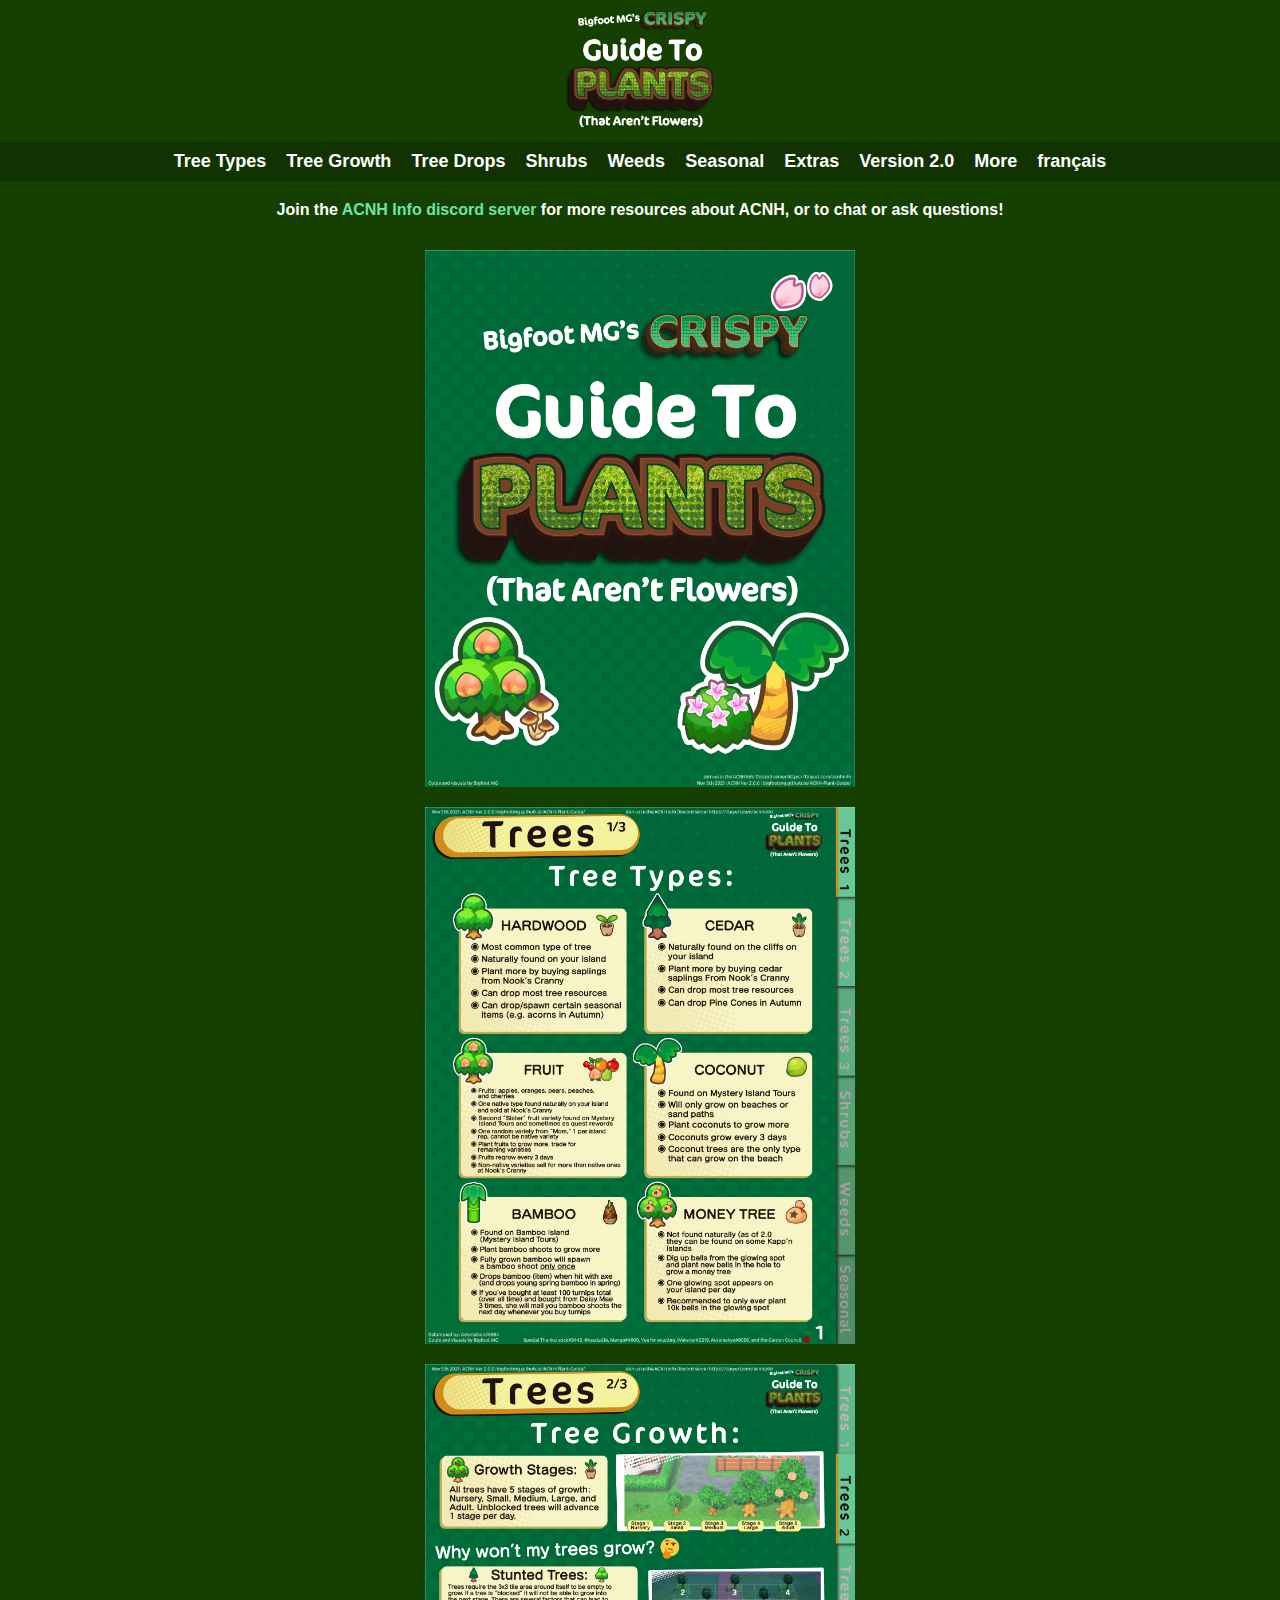
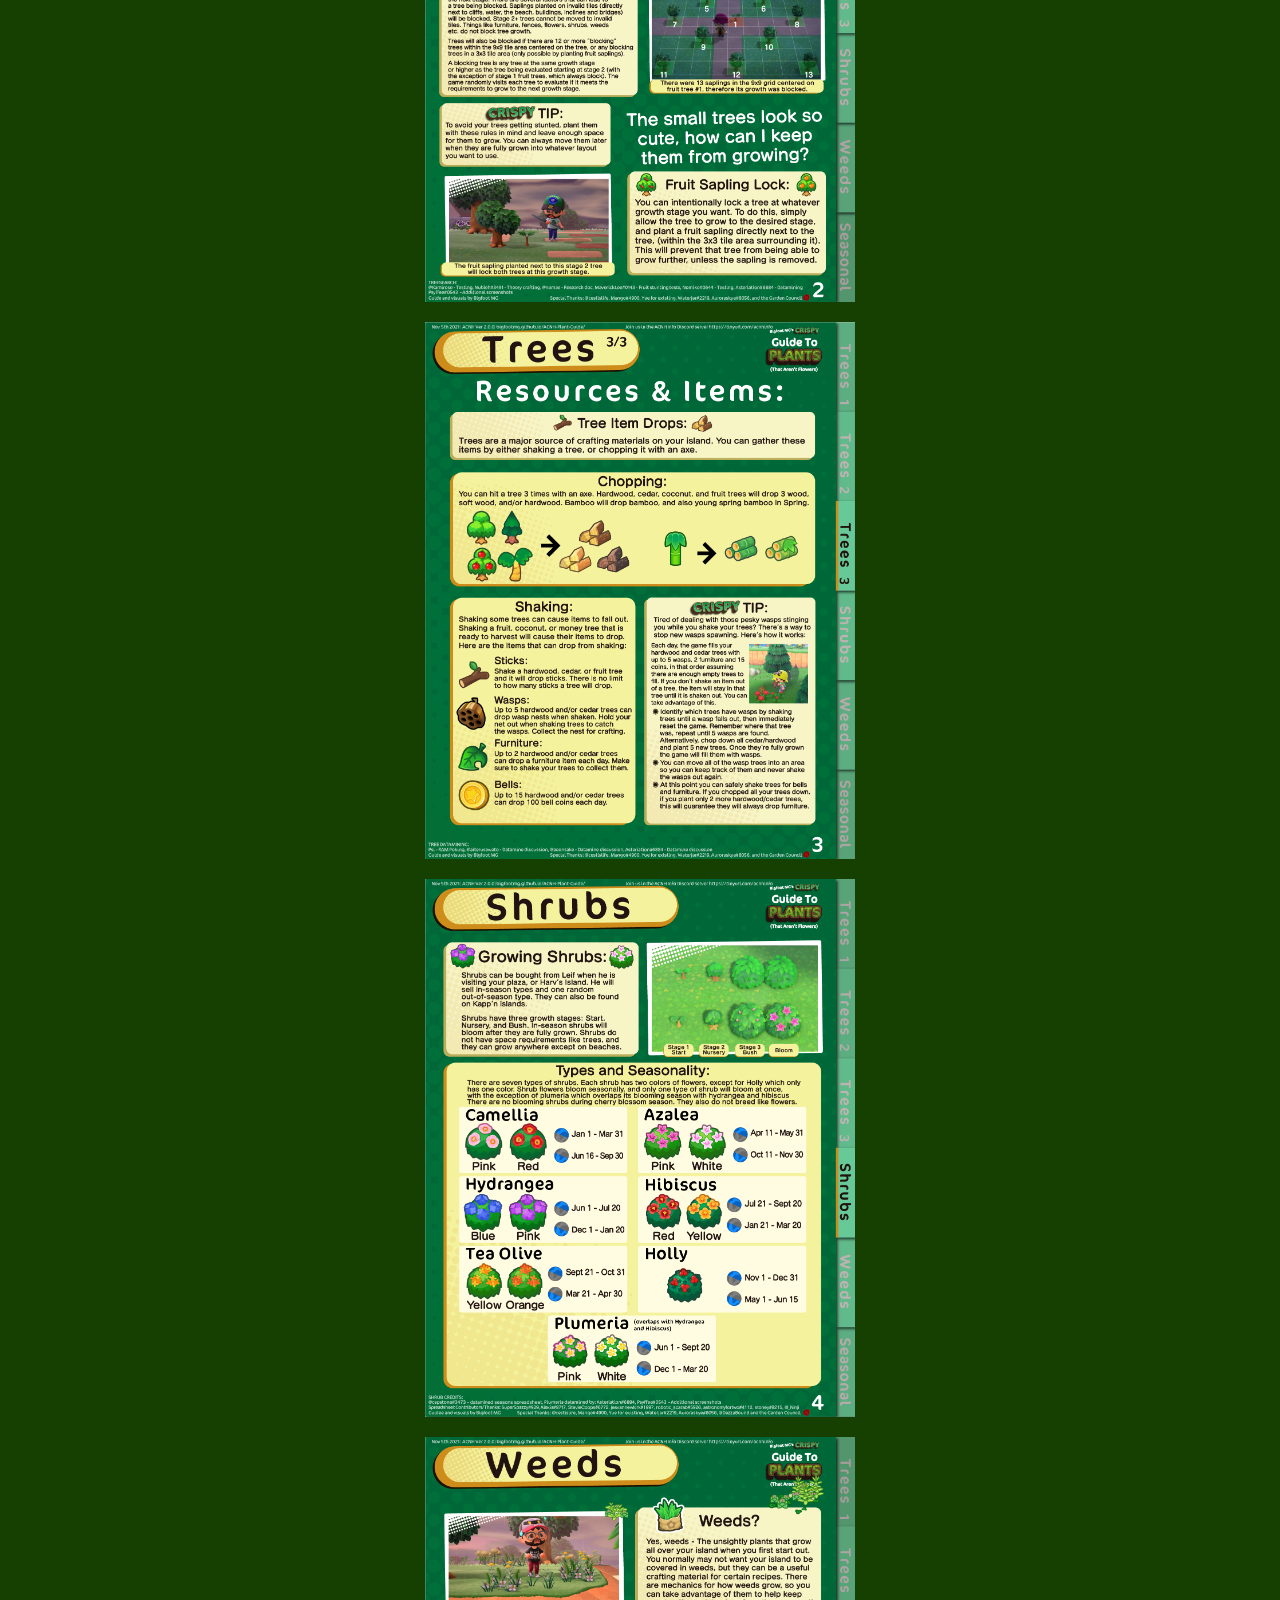
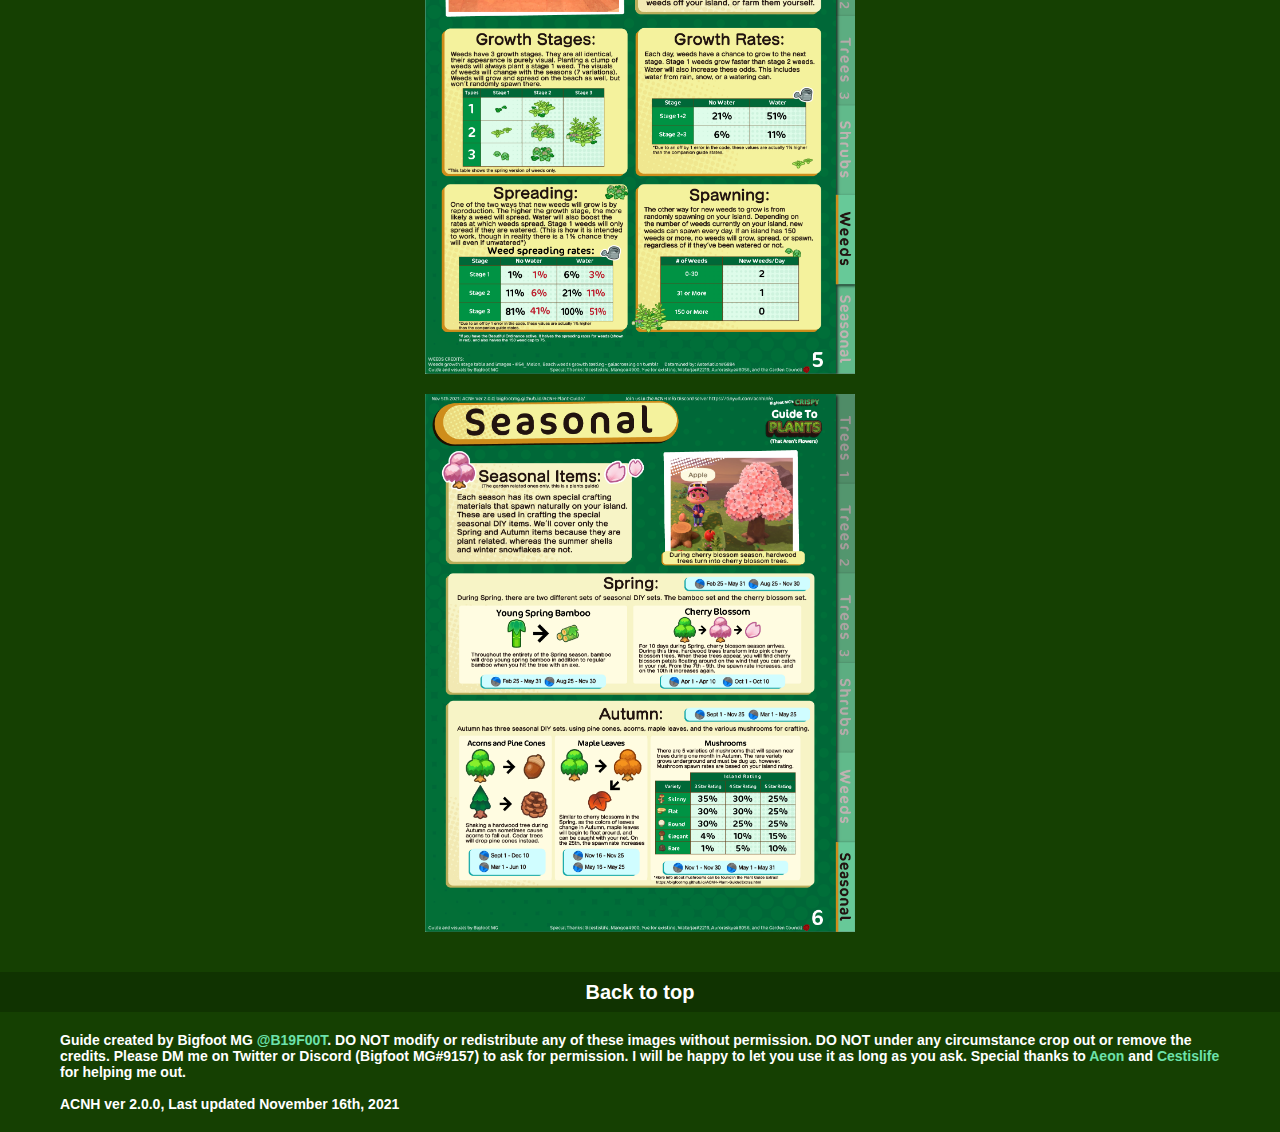
<file: index.html>
<!DOCTYPE html>
<html lang="en">
<head>
	<meta charset="utf-8"/>
    <!--[if IE]><meta http-equiv="X-UA-Compatible" content="IE=edge"/><![endif]-->
    <meta name="viewport" content="width=device-width, initial-scale=1"/>

    <title>ACNH Plant Guide</title>

    <meta name="description" content="A guide to every plant (and mushroom) in the game"/>
    <meta name="keywords" content="Animal Crossing, New Horizons, Plants, Guide"/>
  
    <link rel="apple-touch-icon" sizes="180x180" href="PltPeach.png"/>
    <link rel="icon" type="image/png" sizes="192x192" href="PltPeach.png"/>
    <link rel="shortcut icon" href="favicon.ico"/>
    <meta name="theme-color" content="#154002"/>

    <meta property="og:type" content="website"/>
    <meta property="og:site_name" content="ACNH Plant Guide"/>
    <meta property="og:url" content="https://bigfootmg.github.io/ACNH-Plant-Guide"/>
    <meta property="og:title" content="ACNH Plant Guide"/>
    <meta property="og:description" content="A guide to every plant (and mushroom) in the game"/>
    <meta property="og:image" content="https://bigfootmg.github.io/ACNH-Plant-Guide/logo.png"/>
    <meta name="twitter:card" content="summary"/>
    <meta name="twitter:site" content="@B19F00T"/>

    <link rel="stylesheet" type="text/css" href="css/style.css"/>
</head>

<body>
	<header id="top">
		<a class="logo" href=""><img src="logo.png" alt="LOGO"/></a>
		<div class="menu">
            <button class="toggle"></button>
			<a href="#tree-types">Tree Types</a>
			<a href="#tree-growth">Tree Growth</a>
			<a href="#tree-drops">Tree Drops</a>
			<a href="#shrubs">Shrubs</a>
			<a href="#weeds">Weeds</a>
			<div class="dropdown">
				<span class="label">Seasonal</span>
				<div class="dropdown-content">
					<a href="#seasonal">Seasonal</a>
					<a href="https://bigfootmg.github.io/ACNH-Plant-Guide/Extras.html#seasonal-ex">Seasonal EX</a>
					<a href="https://bigfootmg.github.io/ACNH-Plant-Guide/Extras.html#ornaments">Ornaments</a>
					<a href="https://bigfootmg.github.io/ACNH-Guides/#snowboys#snowboys">Snowboys</a>
				</div>
			</div>
			<div class="dropdown">
				<span class="label">Extras</span>
				<div class="dropdown-content">
					<a href="https://bigfootmg.github.io/ACNH-Plant-Guide/Extras.html">Extras</a>
					<a href="https://bigfootmg.github.io/ACNH-Plant-Guide/Extras.html#money-trees">Money Trees</a>
					<a href="https://bigfootmg.github.io/ACNH-Plant-Guide/Extras.html#seasonal-ex">Seasonal EX</a>
					<a href="https://bigfootmg.github.io/ACNH-Plant-Guide/Extras.html#all-plants">All Plants</a>
					<a href="https://bigfootmg.github.io/ACNH-Plant-Guide/Extras.html#ponkimps">Pumpkins</a>
					<a href="https://bigfootmg.github.io/ACNH-Plant-Guide/Extras.html#mushies">Mushrooms</a>
					<a href="https://bigfootmg.github.io/ACNH-Plant-Guide/Extras.html#ornaments">Ornaments</a>
					<a href="https://bigfootmg.github.io/ACNH-Plant-Guide/Extras.html#crops">Crops</a>
					<a href="https://bigfootmg.github.io/ACNH-Plant-Guide/Extras.html#moss">Moss & Vines</a>
				</div>
			</div>
			<div class="dropdown">
				<span class="label">Version 2.0</span>
				<div class="dropdown-content">
					<a href="https://bigfootmg.github.io/ACNH-Plant-Guide/Extras.html#crops">Crops</a>
					<a href="https://bigfootmg.github.io/ACNH-Plant-Guide/Extras.html#moss">Moss & Vines</a>
				</div>
			</div>
			<div class="dropdown">
				<span class="label">More</span>	
				<div class="dropdown-content">
					<a href="https://bigfootmg.github.io/ACNH-Guides/">Gyroids</a>
					<a href="https://bigfootmg.github.io/ACNH-Guides/#snowboys">Snowboys</a>
					<a href="https://cestislife.github.io/">Cestislife's Guides</a>
					<a href="https://yuexr.github.io/acnh/">Yue's Guides</a>
					<a href="https://chibisnorlax.github.io/acnhfaq/">ACNH FAQ</a>
					<a href="https://catalogue.ac/">Catalogue</a>
					<a href="https://gardenscience.ac/">Flower Sim</a>
					<a href="https://acnh.isomorphicbox.com/">Aster's Resources</a>
					<a href="https://discord.gg/sPpm7uaSaB">ACNH Info Discord</a>
				</div>
			</div>
			<a href="fr/">français</a>
		</div>
	</header>

	<main>
		<div class="info">
			Join the <a href="https://discord.gg/sPpm7uaSaB">ACNH Info discord server</a> for more resources about ACNH, or to chat or ask questions!
		</div>

		<div class="guides">
			<a id="intro" href="01.png"><img src="01.png"></a>
			<a id="tree-types" href="02.png"><img src="02.png"></a>
			<a id="tree-growth" href="03.png"><img src="03.png"></a>
			<a id="tree-drops" href="04.png"><img src="04.png"></a>
			<a id="shrubs" href="05.png"><img src="05.png"></a>
			<a id="weeds" href="06.png"><img src="06.png"></a>
			<a id="seasonal" href="07.png"><img src="07.png"></a>
		</div>

		<a class="to-top" href="#top">Back to top</a>
	</main>

	<footer>
		Guide created by Bigfoot MG <a href="https://twitter.com/B19F00T">@B19F00T</a>. DO NOT modify or redistribute any of these images without permission. DO NOT under any circumstance crop out or remove the credits. Please DM me on Twitter or Discord (Bigfoot MG#9157) to ask for permission. I will be happy to let you use it as long as you ask. Special thanks to <a href="https://twitter.com/AeonSake">Aeon</a> and <a href="https://twitter.com/cestislife">Cestislife</a> for helping me out.<br><br>
		ACNH ver 2.0.0, Last updated November 16th, 2021
	</footer>

    <script defer type="text/javascript" src="js/main.js"></script>
	<script defer async src="https://www.googletagmanager.com/gtag/js?id=UA-169642327-2"></script>
    <script defer>
        window.dataLayer = window.dataLayer || [];
        function gtag() {dataLayer.push(arguments);}
        gtag('js', new Date());
        gtag('config', 'UA-169642327-2');
    </script>
</body>
</html>
</file>
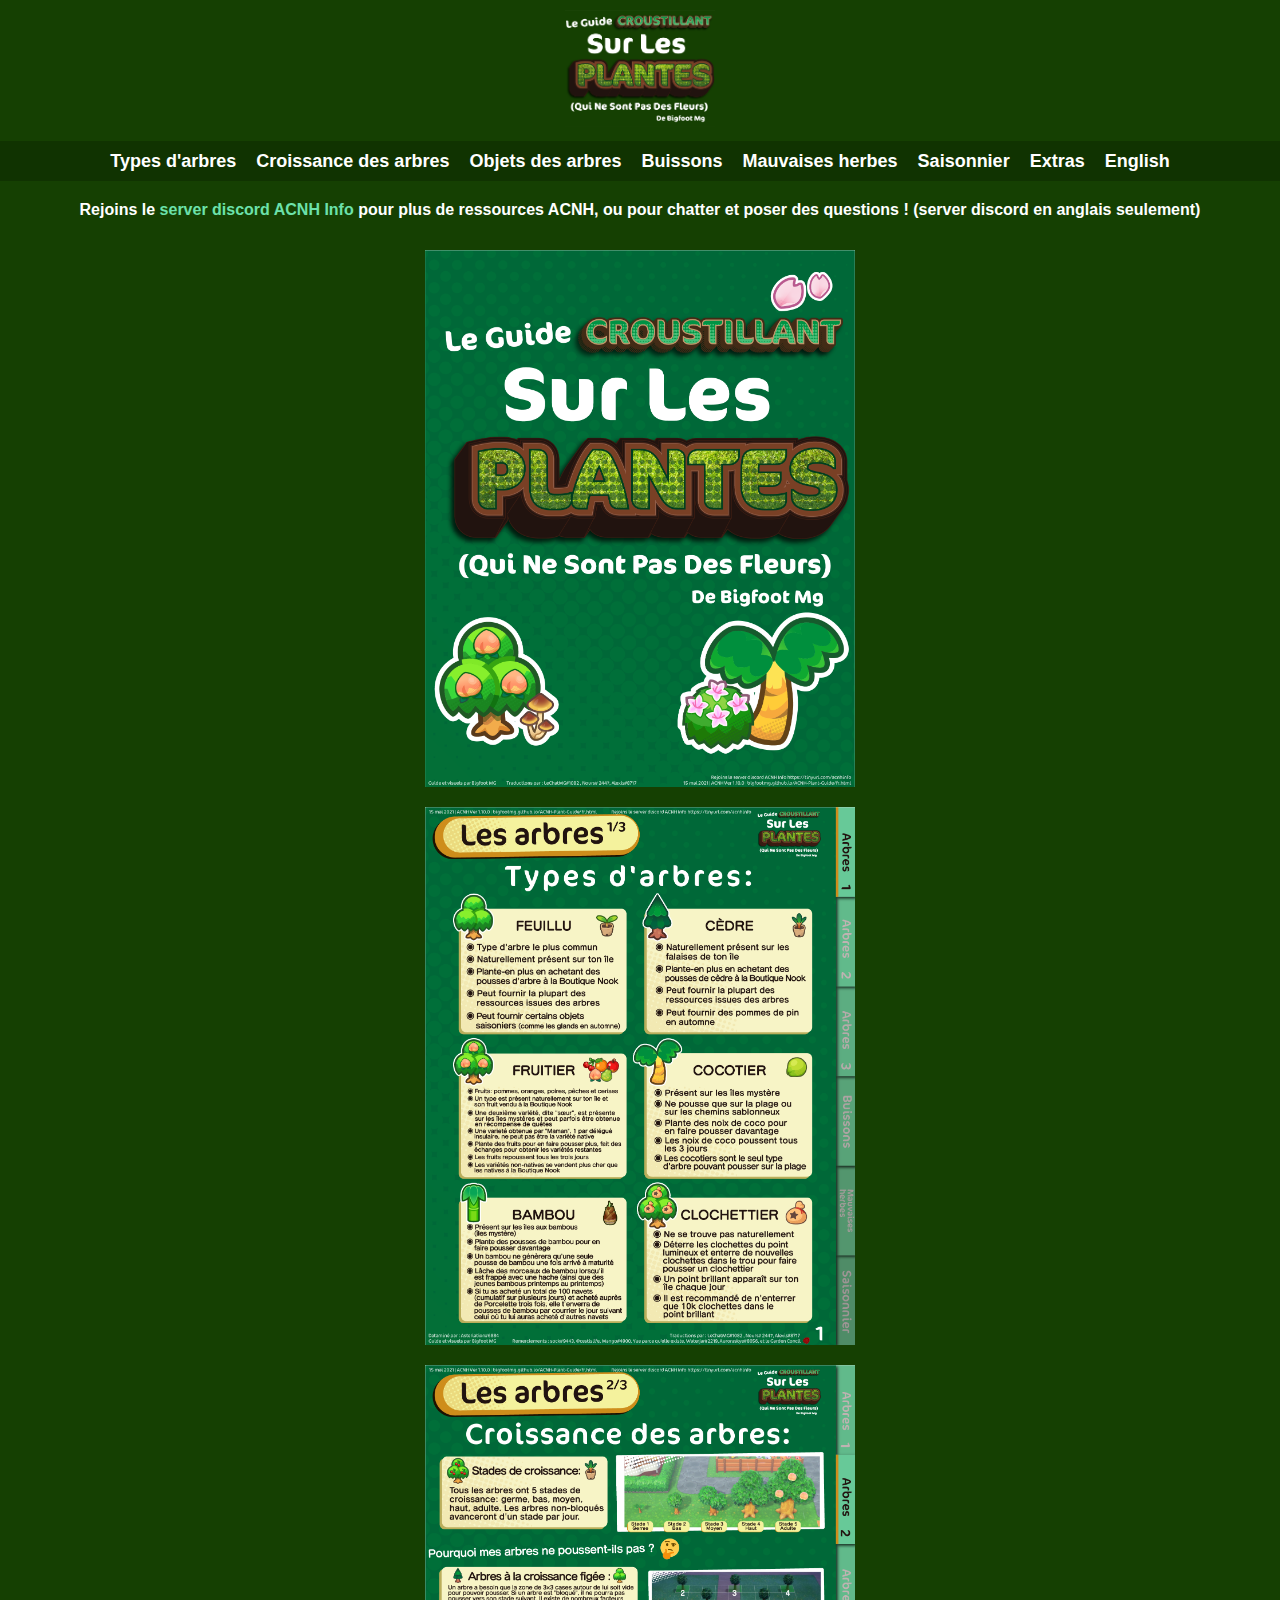
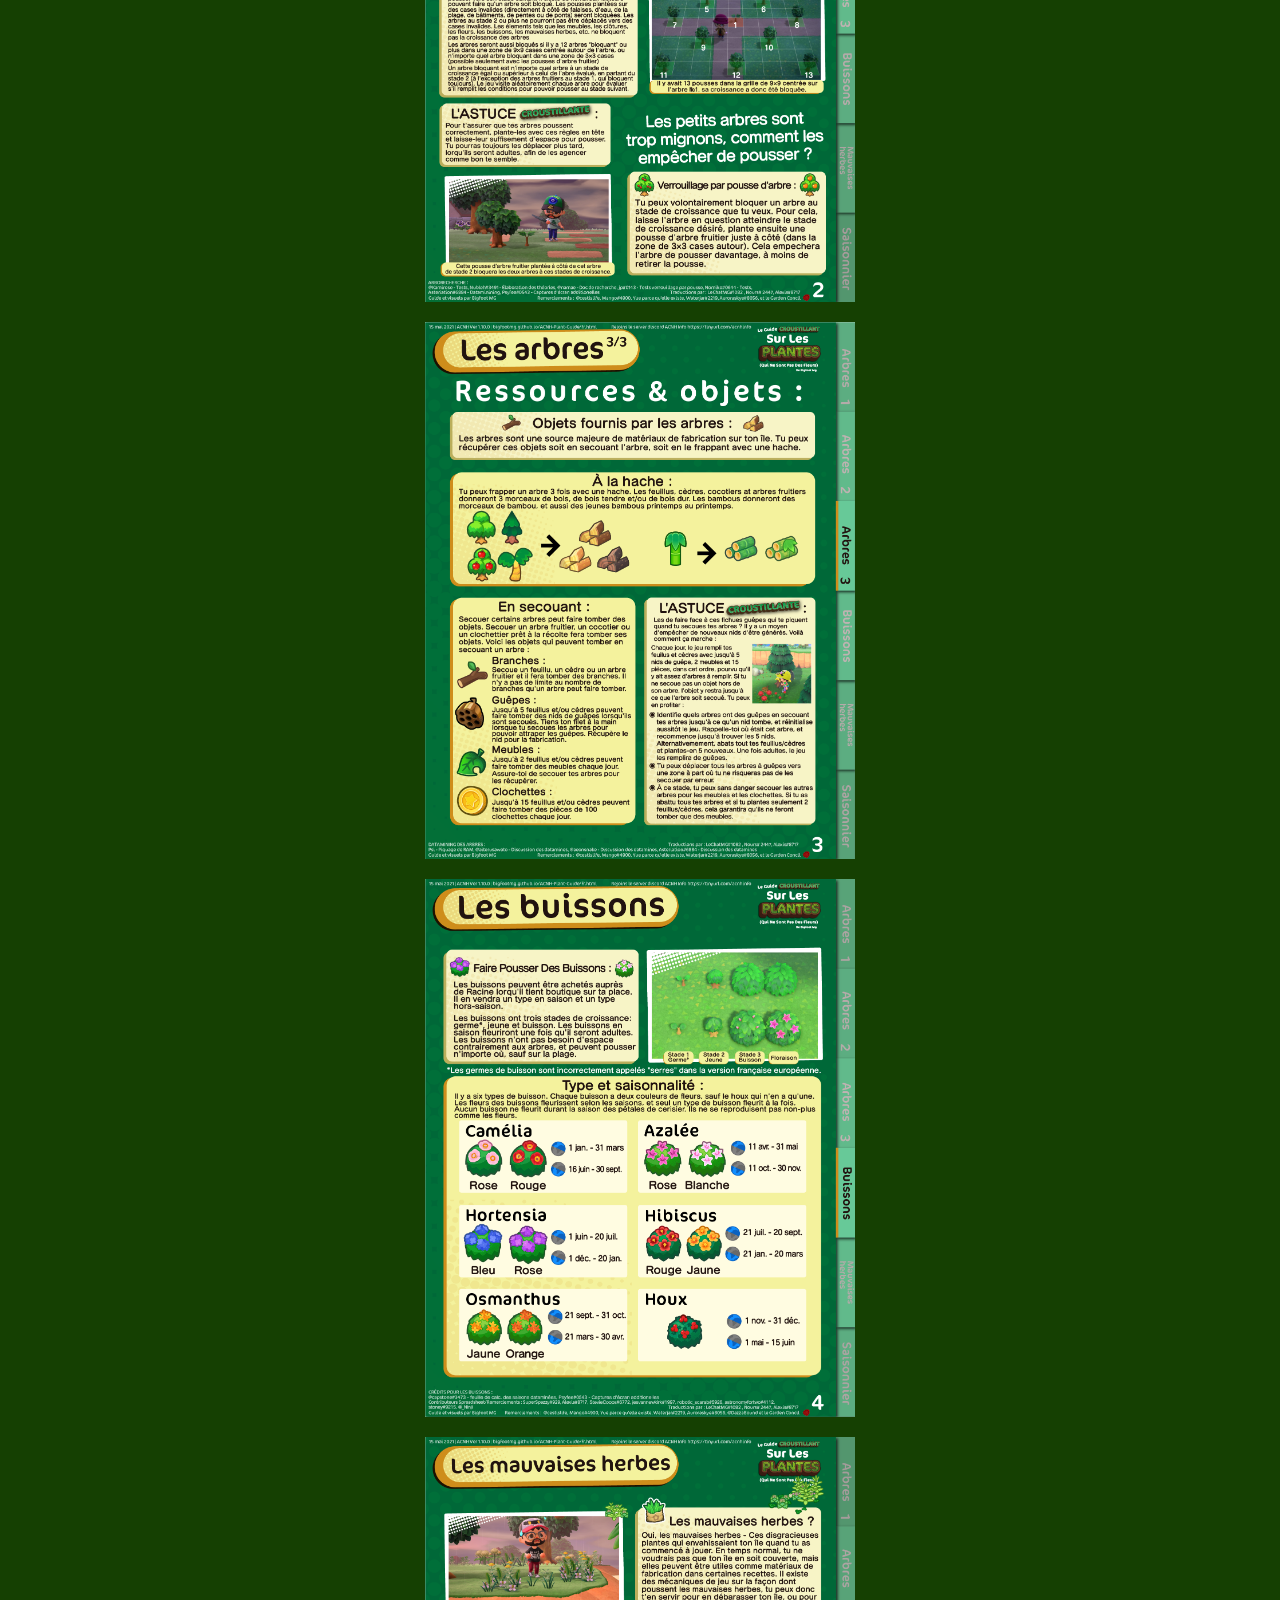
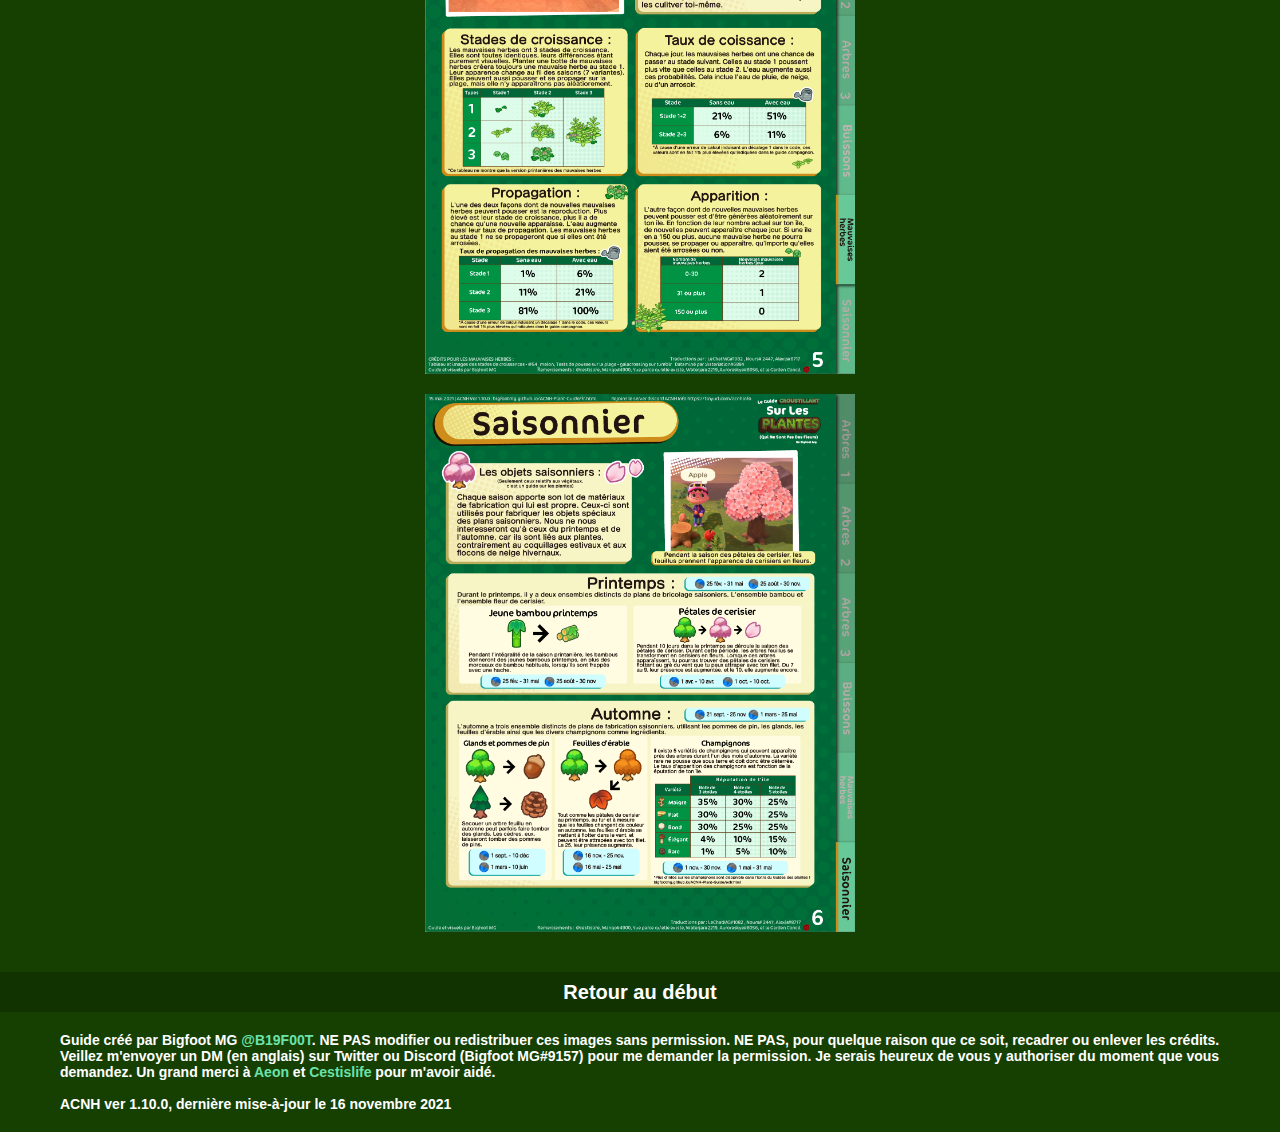
<file: fr/index.html>
<!DOCTYPE html>
<html lang="fr">
<head>
	<meta charset="utf-8"/>
    <!--[if IE]><meta http-equiv="X-UA-Compatible" content="IE=edge"/><![endif]-->
    <meta name="viewport" content="width=device-width, initial-scale=1"/>

    <title>Guide des plantes ACNH</title>

    <meta name="description" content="Un guide de chaque plante (et champignon) du jeu"/>
    <meta name="keywords" content="Animal Crossing, New Horizons, Plants, Guide"/>
  
    <link rel="apple-touch-icon" sizes="180x180" href="../PltPeach.png"/>
    <link rel="icon" type="image/png" sizes="192x192" href="../PltPeach.png"/>
    <link rel="shortcut icon" href="favicon.ico"/>
    <meta name="theme-color" content="#154002"/>

    <meta property="og:type" content="website"/>
    <meta property="og:site_name" content="Guide des plantes ACNH"/>
    <meta property="og:url" content="https://bigfootmg.github.io/ACNH-Plant-Guide/fr"/>
    <meta property="og:title" content="Guide des plantes ACNH"/>
    <meta property="og:description" content="Un guide de chaque plante (et champignon) du jeu"/>
    <meta property="og:image" content="https://bigfootmg.github.io/ACNH-Plant-Guide/fr/logo.png"/>
    <meta name="twitter:card" content="summary"/>
    <meta name="twitter:site" content="@B19F00T"/>

    <link rel="stylesheet" type="text/css" href="../css/style.css"/>
</head>

<body>
	<header id="top">
		<a class="logo" href=""><img src="logo.png" alt="LOGO"/></a>
		<div class="menu">
            <button class="toggle"></button>
			<a href="#tree-types">Types d'arbres</a>
			<a href="#tree-growth">Croissance des arbres</a>
			<a href="#tree-drops">Objets des arbres</a>
			<a href="#shrubs">Buissons</a>
			<a href="#weeds">Mauvaises herbes</a>
			<div class="dropdown">
				<span class="label">Saisonnier</span>
				<div class="dropdown-content">
					<a href="extras#seasonal-ex">Saisonnier EX</a>
					<a href="extras#ornaments">Boules de sapin</a>
					<a href="#snowboys">Bientôt disponible</a>
				</div>
			</div>
			<div class="dropdown">
				<span class="label">Extras</span>
				<div class="dropdown-content">
					<a href="extras#money-trees">Clochettiers</a>
					<a href="extras#seasonal-ex">Saisonnier EX</a>
					<a href="extras#all-plants">Toutes les plantes</a>
					<a href="extras#ponkimps">Citrouilles</a>
					<a href="extras#mushies">Champignons</a>
					<a href="extras#ornaments">Boules de sapin</a>
					<a href="extras#moss">Bientôt disponible</a>
				</div>
			</div>
			<a href="..">English</a>
		</div>
	</header>

	<main>
		<div class="info">
			Rejoins le <a href="https://discord.gg/sPpm7uaSaB">server discord ACNH Info</a> pour plus de ressources ACNH, ou pour chatter et poser des questions ! (server discord en anglais seulement)
		</div>

		<div class="guides">
			<a id="intro" href="01.png"><img src="01.png"></a>
			<a id="tree-types" href="02.png"><img src="02.png"></a>
			<a id="tree-growth" href="03.png"><img src="03.png"></a>
			<a id="tree-drops" href="04.png"><img src="04.png"></a>
			<a id="shrubs" href="05.png"><img src="05.png"></a>
			<a id="weeds" href="06.png"><img src="06.png"></a>
			<a id="seasonal" href="07.png"><img src="07.png"></a>
		</div>

		<a class="to-top" href="#top">Retour au début</a>
	</main>

	<footer>
		Guide créé par Bigfoot MG <a href="https://twitter.com/B19F00T">@B19F00T</a>. NE PAS modifier ou redistribuer ces images sans permission. NE PAS, pour quelque raison que ce soit, recadrer ou enlever les crédits. Veillez m'envoyer un DM (en anglais) sur Twitter ou Discord (Bigfoot MG#9157) pour me demander la permission. Je serais heureux de vous y authoriser du moment que vous demandez. Un grand merci à <a href="https://twitter.com/AeonSake">Aeon</a> et <a href="https://twitter.com/cestislife">Cestislife</a> pour m'avoir aidé.<br><br>
		ACNH ver 1.10.0, dernière mise-à-jour le 16 novembre 2021
	</footer>

    <script defer type="text/javascript" src="../js/main.js"></script>
	<script defer async src="https://www.googletagmanager.com/gtag/js?id=UA-169642327-2"></script>
    <script defer>
        window.dataLayer = window.dataLayer || [];
        function gtag() {dataLayer.push(arguments);}
        gtag('js', new Date());
        gtag('config', 'UA-169642327-2');
    </script>
</body>
</html>
</file>
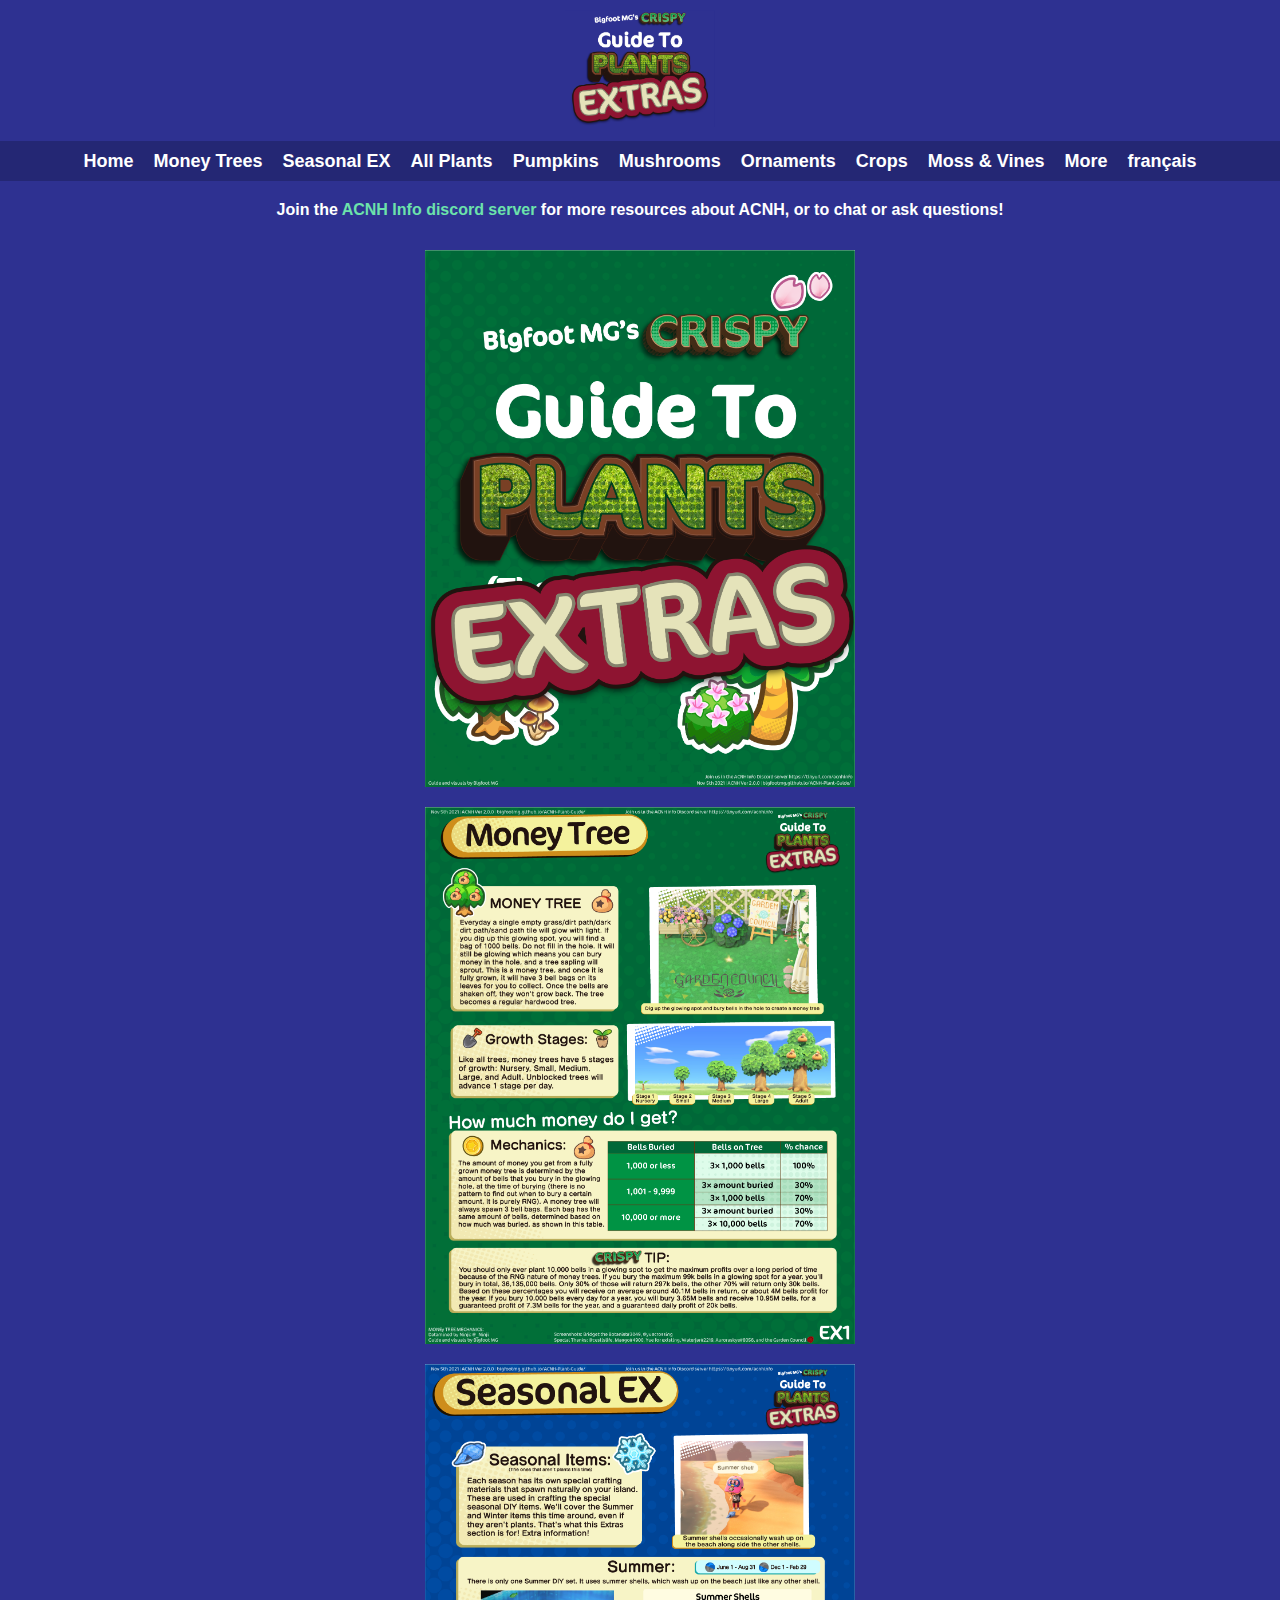
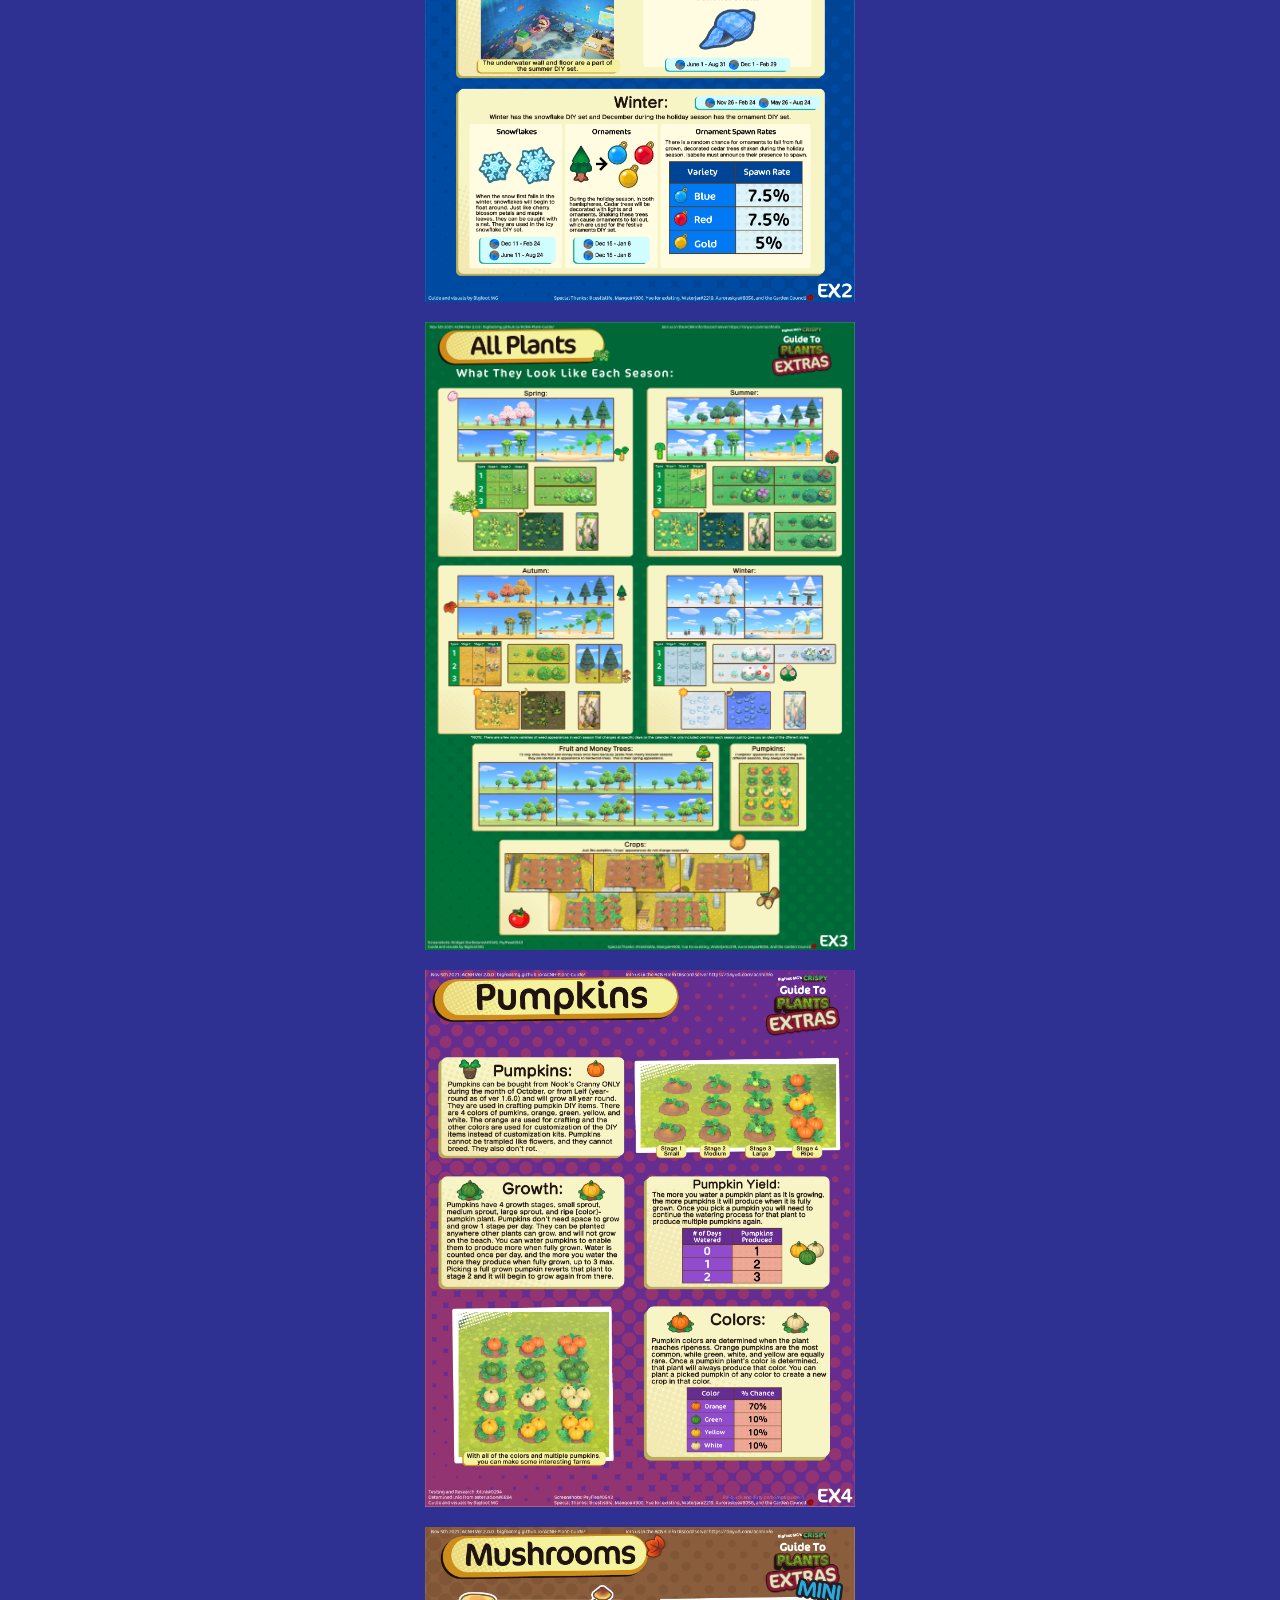
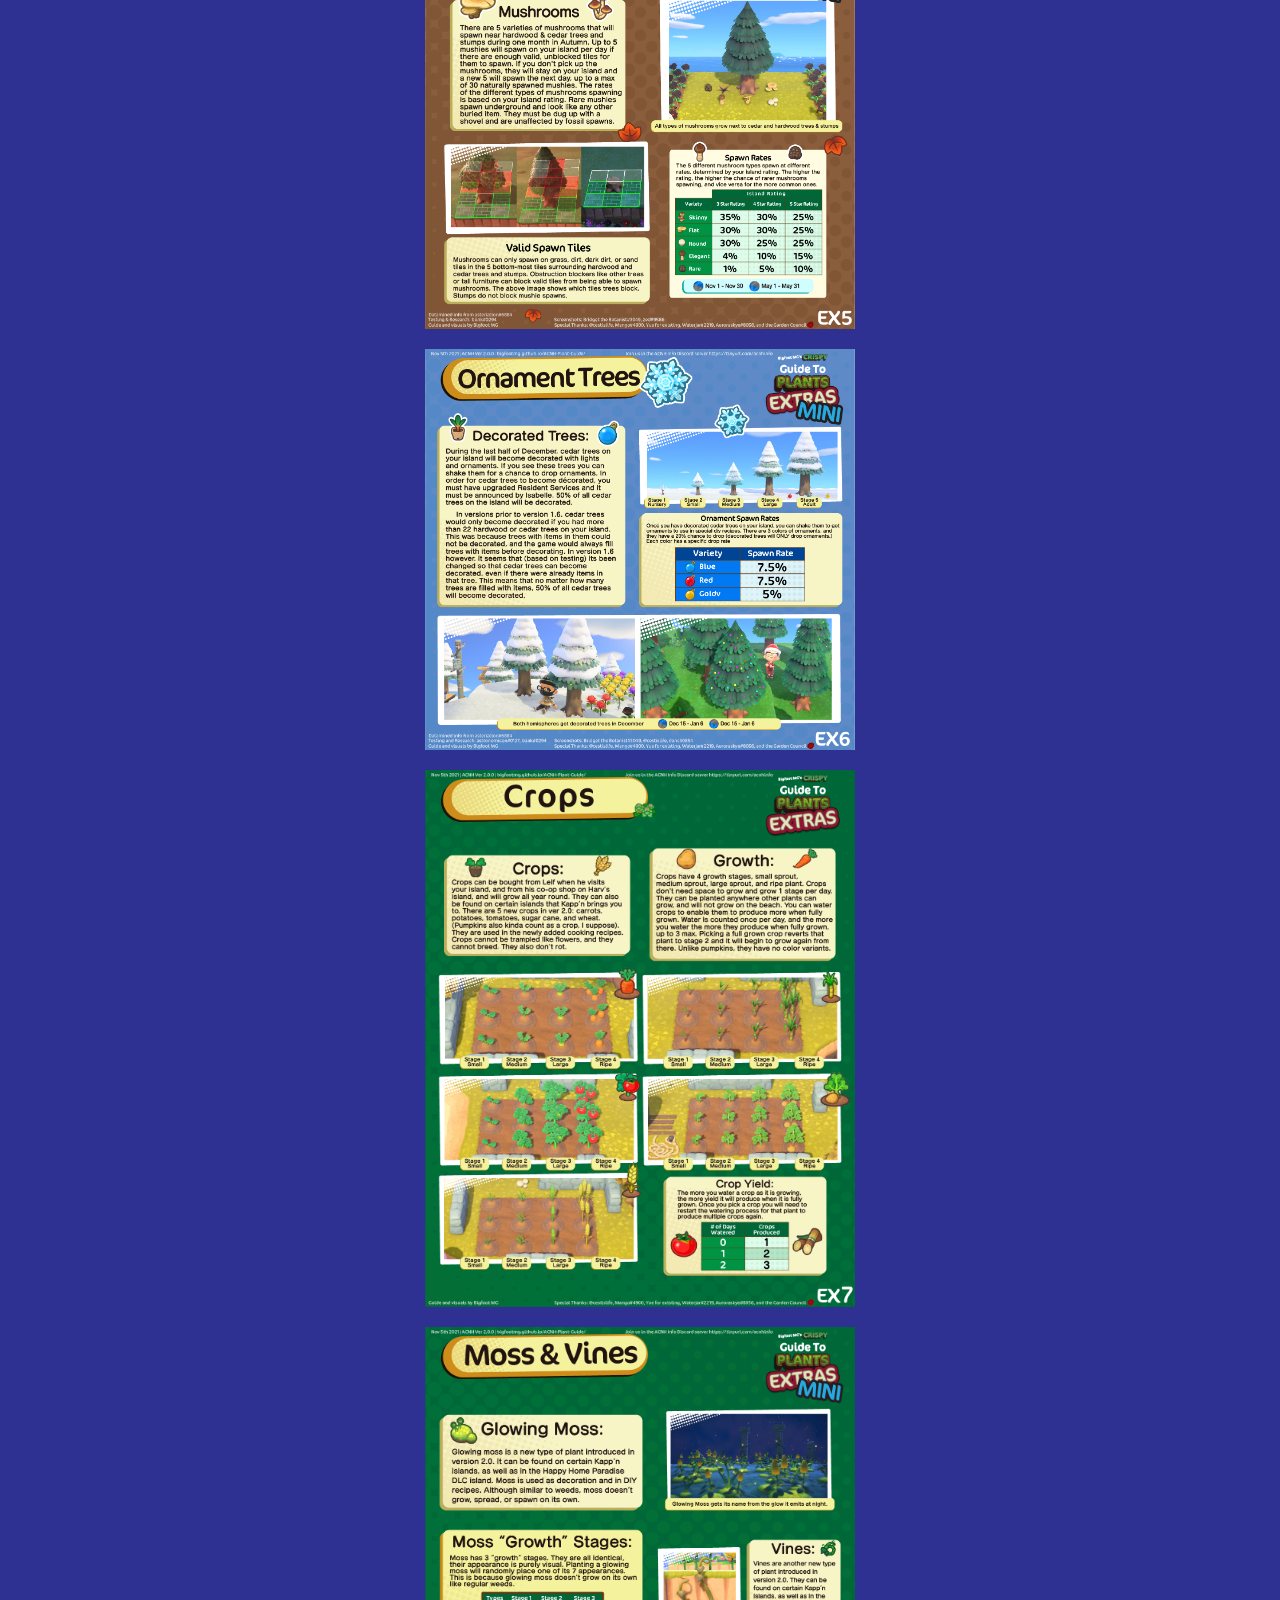
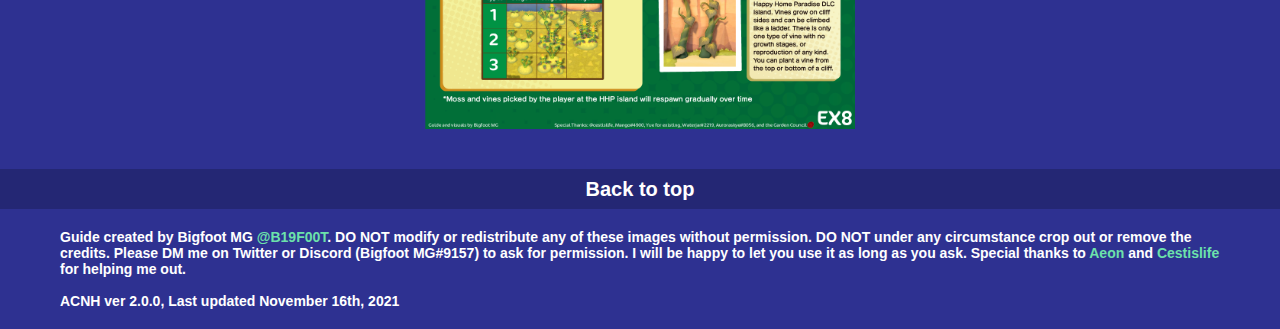
<file: Extras.html>
<!DOCTYPE html>
<html lang="en">
<head>
	<meta charset="utf-8"/>
    <!--[if IE]><meta http-equiv="X-UA-Compatible" content="IE=edge"/><![endif]-->
    <meta name="viewport" content="width=device-width, initial-scale=1"/>

    <title>ACNH Plant Guide | Extras</title>

    <meta name="description" content="A guide to every plant (and mushroom) in the game"/>
    <meta name="keywords" content="Animal Crossing, New Horizons, Plants, Guide"/>
  
    <link rel="apple-touch-icon" sizes="180x180" href="PltPeach.png"/>
    <link rel="icon" type="image/png" sizes="192x192" href="PltPeach.png"/>
    <link rel="shortcut icon" href="favicon.ico"/>
    <meta name="theme-color" content="#154002"/>

    <meta property="og:type" content="website"/>
    <meta property="og:site_name" content="ACNH Plant Guide | Extras"/>
    <meta property="og:url" content="https://bigfootmg.github.io/ACNH-Plant-Guide/extras"/>
    <meta property="og:title" content="ACNH Plant Guide | Extras"/>
    <meta property="og:description" content="A guide to every plant (and mushroom) in the game"/>
    <meta property="og:image" content="https://bigfootmg.github.io/ACNH-Plant-Guide/exlogo.png"/>
    <meta name="twitter:card" content="summary"/>
    <meta name="twitter:site" content="@B19F00T"/>

    <link rel="stylesheet" type="text/css" href="css/style.css"/>
    <style>body, header .dropdown-content {background-color: #2e3191}</style>
</head>

<body>
	<header id="top">
		<a class="logo" href=""><img src="exlogo.png" alt="LOGO"/></a>
		<div class="menu">
            <button class="toggle"></button>
			<a href=".">Home</a>
            <a href="#money-trees">Money Trees</a>
            <a href="#seasonal-ex">Seasonal EX</a>
            <a href="#all-plants">All Plants</a>
            <a href="#ponkimps">Pumpkins</a>
            <a href="#mushies">Mushrooms</a>
            <a href="#ornaments">Ornaments</a>
            <a href="#crops">Crops</a>
            <a href="#moss">Moss & Vines</a>
			<div class="dropdown">
				<span class="label">More</span>	
				<div class="dropdown-content">
					<a href="https://bigfootmg.github.io/ACNH-Guides/">Gyroids</a>
					<a href="https://bigfootmg.github.io/ACNH-Guides/#snowboys">Snowboys</a>
					<a href="https://cestislife.github.io/">Cestislife's Guides</a>
					<a href="https://yuexr.github.io/acnh/">Yue's Guides</a>
					<a href="https://chibisnorlax.github.io/acnhfaq/">ACNH FAQ</a>
					<a href="https://catalogue.ac/">Catalogue</a>
					<a href="https://gardenscience.ac/">Flower Sim</a>
					<a href="https://acnh.isomorphicbox.com/">Aster's Resources</a>
					<a href="https://discord.gg/sPpm7uaSaB">ACNH Info Discord</a>
				</div>
			</div>
			<a href="fr/extras">français</a>
		</div>
	</header>

	<main>
		<div class="info">
			Join the <a href="https://discord.gg/sPpm7uaSaB">ACNH Info discord server</a> for more resources about ACNH, or to chat or ask questions!
		</div>

		<div class="guides">
			<a id="intro" href="ex1.png"><img src="ex1.png"></a>
			<a id="money-trees" href="ex2.png"><img src="ex2.png"></a>
			<a id="seasonal-ex" href="ex3.png"><img src="ex3.png"></a>
			<a id="all-plants" href="ex4.png"><img src="ex4.png"></a>
			<a id="ponkimps" href="ex5.png"><img src="ex5.png"></a>
			<a id="mushies" href="ex6.png"><img src="ex6.png"></a>
			<a id="ornaments" href="ex7.png"><img src="ex7.png"></a>
			<a id="crops" href="ex8.png"><img src="ex8.png"></a>
			<a id="moss" href="ex9.png"><img src="ex9.png"></a>
		</div>

		<a class="to-top" href="#top">Back to top</a>
	</main>

	<footer>
		Guide created by Bigfoot MG <a href="https://twitter.com/B19F00T">@B19F00T</a>. DO NOT modify or redistribute any of these images without permission. DO NOT under any circumstance crop out or remove the credits. Please DM me on Twitter or Discord (Bigfoot MG#9157) to ask for permission. I will be happy to let you use it as long as you ask. Special thanks to <a href="https://twitter.com/AeonSake">Aeon</a> and <a href="https://twitter.com/cestislife">Cestislife</a> for helping me out.<br><br>
		ACNH ver 2.0.0, Last updated November 16th, 2021
	</footer>

    <script defer type="text/javascript" src="js/main.js"></script>
	<script defer async src="https://www.googletagmanager.com/gtag/js?id=UA-169642327-2"></script>
    <script defer>
        window.dataLayer = window.dataLayer || [];
        function gtag() {dataLayer.push(arguments);}
        gtag('js', new Date());
        gtag('config', 'UA-169642327-2');
    </script>
</body>
</html>
</file>
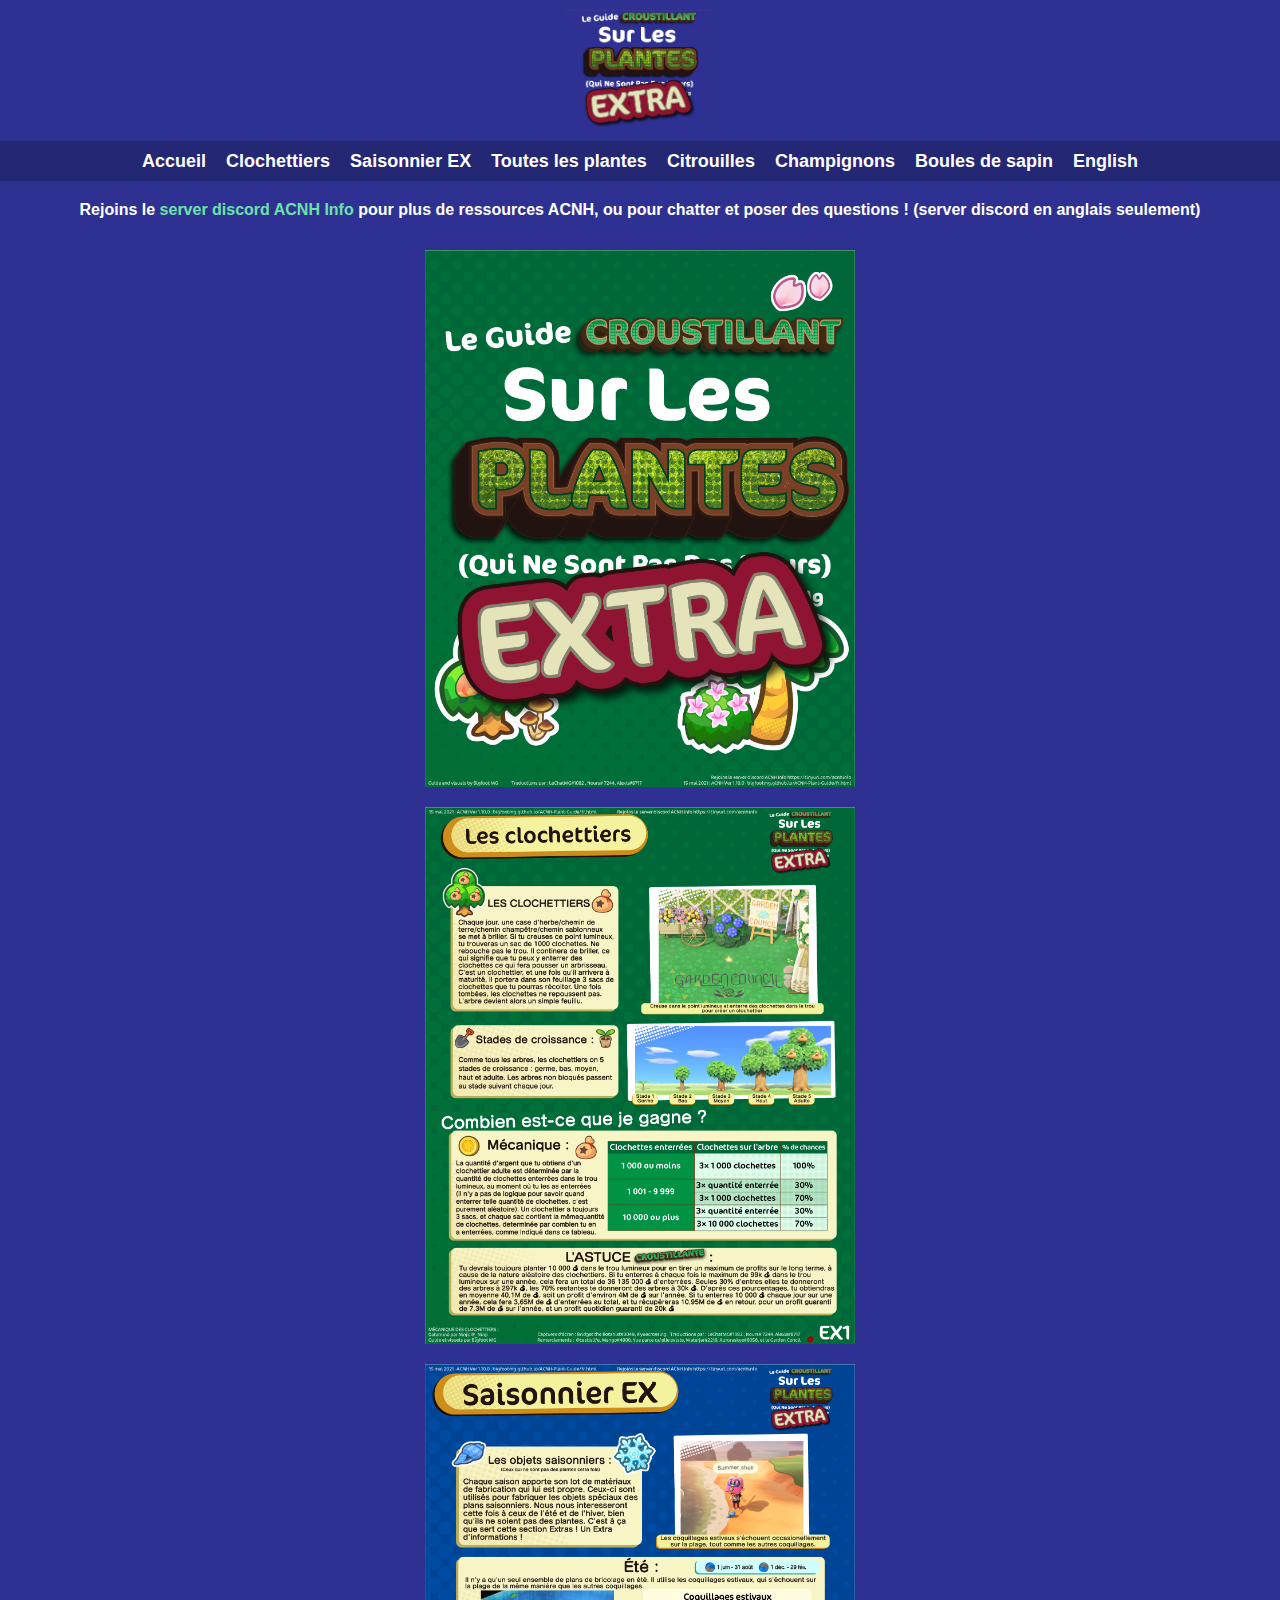
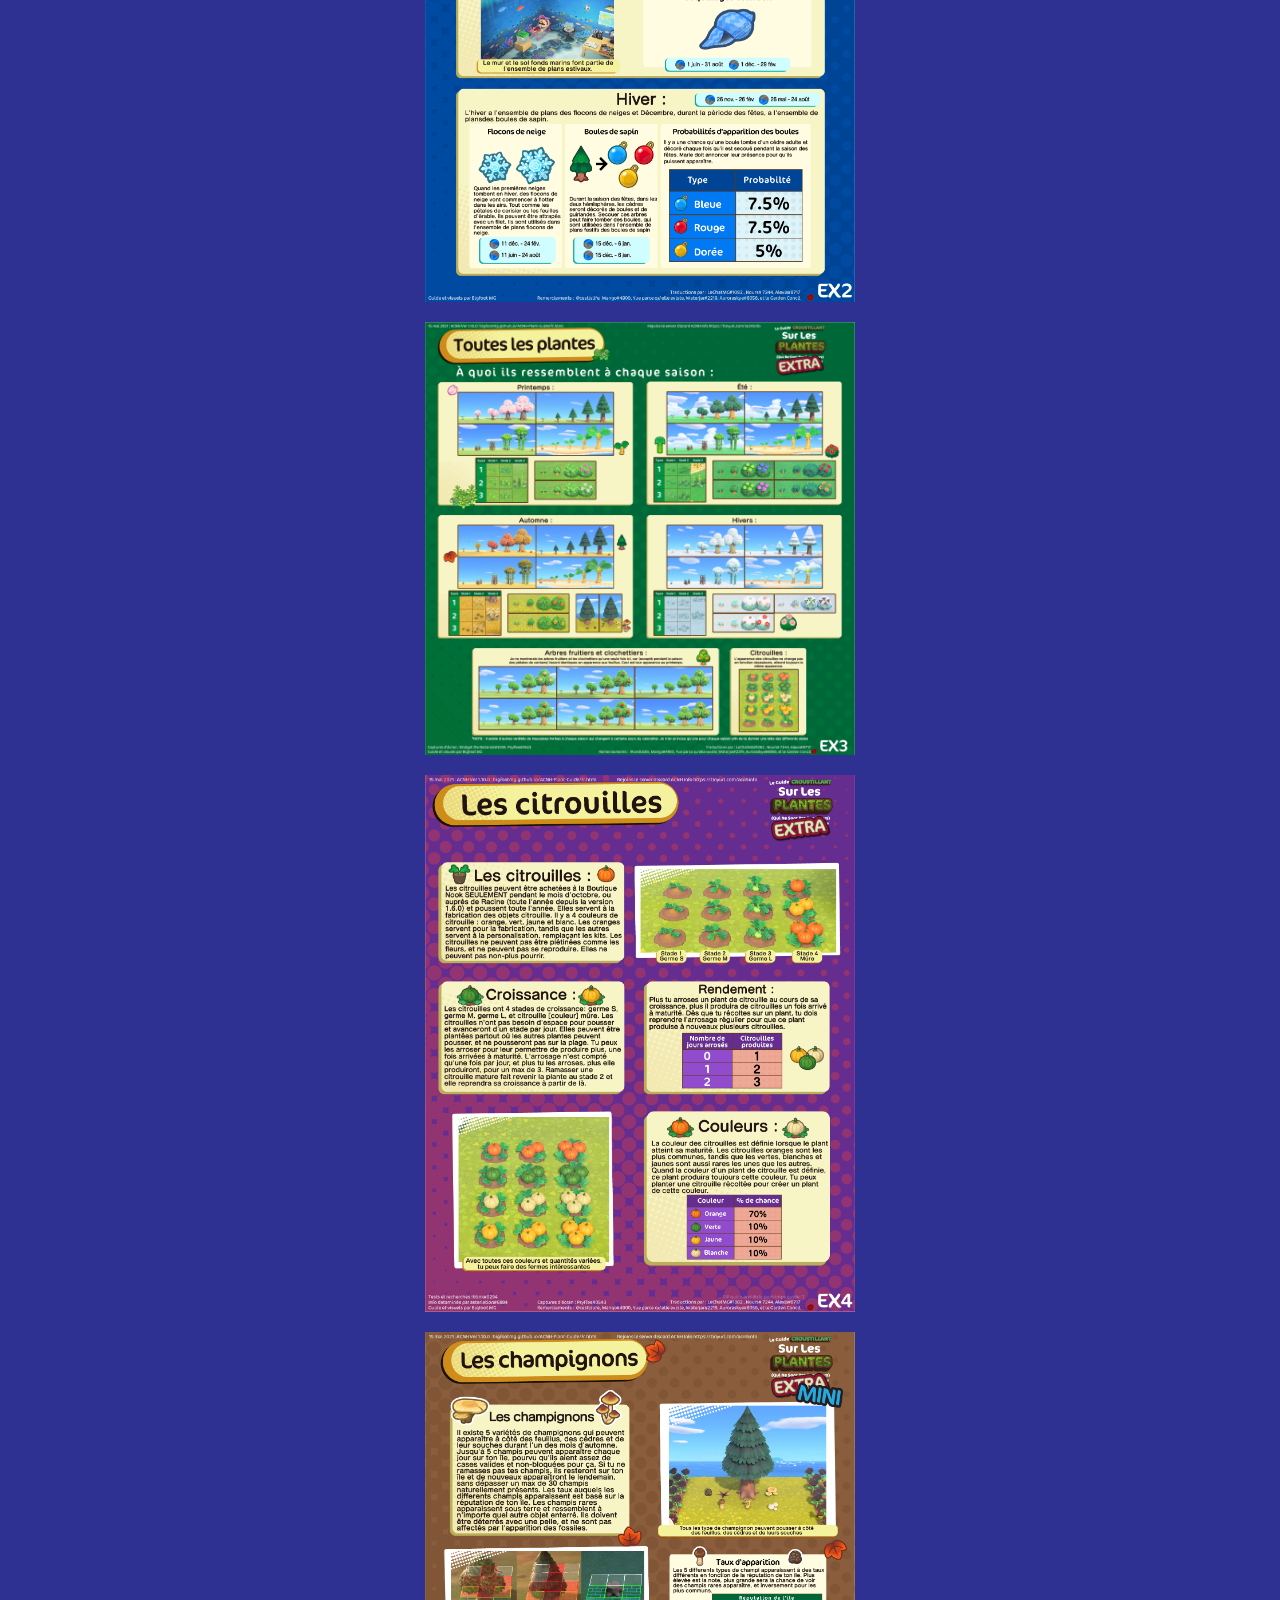
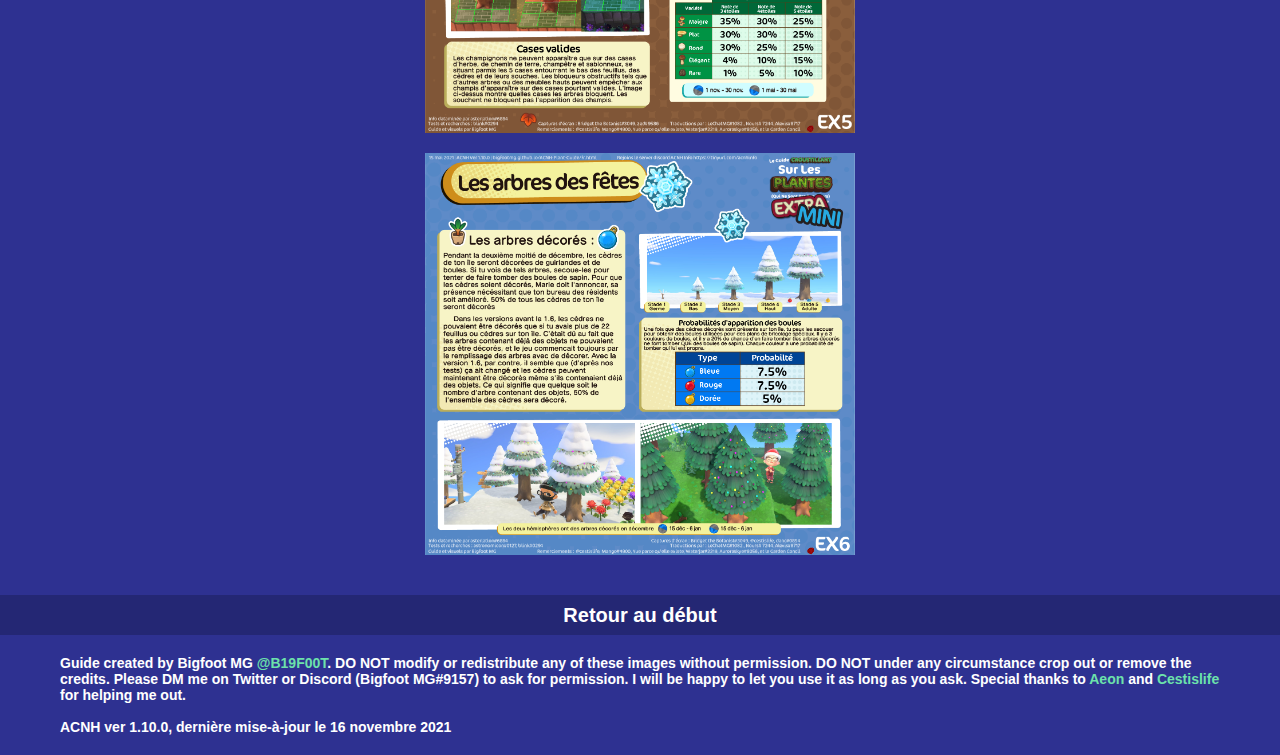
<file: fr/extras.html>
<!DOCTYPE html>
<html lang="fr">
<head>
	<meta charset="utf-8"/>
    <!--[if IE]><meta http-equiv="X-UA-Compatible" content="IE=edge"/><![endif]-->
    <meta name="viewport" content="width=device-width, initial-scale=1"/>

    <title>Guide des plantes ACNH | Extras</title>

    <meta name="description" content="Un guide sur toutes les plantes (et champignons) du jeu"/>
    <meta name="keywords" content="Animal Crossing, New Horizons, Plants, Guide"/>
  
    <link rel="apple-touch-icon" sizes="180x180" href="../PltPeach.png"/>
    <link rel="icon" type="image/png" sizes="192x192" href="../PltPeach.png"/>
    <link rel="shortcut icon" href="favicon.ico"/>
    <meta name="theme-color" content="#154002"/>

    <meta property="og:type" content="website"/>
    <meta property="og:site_name" content="Guide des plantes ACNH | Extras"/>
    <meta property="og:url" content="https://bigfootmg.github.io/ACNH-Plant-Guide/fr/extras"/>
    <meta property="og:title" content="Guide des plantes ACNH | Extras"/>
    <meta property="og:description" content="Un guide sur toutes les plantes (et champignons) du jeu"/>
    <meta property="og:image" content="https://bigfootmg.github.io/ACNH-Plant-Guide/fr/exlogo.png"/>
    <meta name="twitter:card" content="summary"/>
    <meta name="twitter:site" content="@B19F00T"/>

    <link rel="stylesheet" type="text/css" href="../css/style.css"/>
    <style>body, header .dropdown-content {background-color: #2e3191}</style>
</head>

<body>
	<header id="top">
		<a class="logo" href=""><img src="exlogo.png" alt="LOGO"/></a>
		<div class="menu">
            <button class="toggle"></button>
			<a href=".">Accueil</a>
            <a href="#money-trees">Clochettiers</a>
            <a href="#seasonal-ex">Saisonnier EX</a>
            <a href="#all-plants">Toutes les plantes</a>
            <a href="#ponkimps">Citrouilles</a>
            <a href="#mushies">Champignons</a>
            <a href="#crops">Boules de sapin</a>
			<a href="../Extras.html">English</a>
		</div>
	</header>

	<main>
		<div class="info">
			Rejoins le <a href="https://discord.gg/sPpm7uaSaB">server discord ACNH Info</a> pour plus de ressources ACNH, ou pour chatter et poser des questions ! (server discord en anglais seulement)
		</div>

		<div class="guides">
			<a id="intro" href="ex01.png"><img src="ex01.png"></a>
			<a id="money-trees" href="ex02.png"><img src="ex02.png"></a>
			<a id="seasonal-ex" href="ex03.png"><img src="ex03.png"></a>
			<a id="all-plants" href="ex04.png"><img src="ex04.png"></a>
			<a id="ponkimps" href="ex05.png"><img src="ex05.png"></a>
			<a id="mushies" href="ex06.png"><img src="ex06.png"></a>
			<a id="crops" href="ex08.png"><img src="ex08.png"></a>
		</div>

		<a class="to-top" href="#top">Retour au début</a>
	</main>

	<footer>
		Guide created by Bigfoot MG <a href="https://twitter.com/B19F00T">@B19F00T</a>. DO NOT modify or redistribute any of these images without permission. DO NOT under any circumstance crop out or remove the credits. Please DM me on Twitter or Discord (Bigfoot MG#9157) to ask for permission. I will be happy to let you use it as long as you ask. Special thanks to <a href="https://twitter.com/AeonSake">Aeon</a> and <a href="https://twitter.com/cestislife">Cestislife</a> for helping me out.<br><br>
        ACNH ver 1.10.0, dernière mise-à-jour le 16 novembre 2021
	</footer>

    <script defer type="text/javascript" src="../js/main.js"></script>
	<script defer async src="https://www.googletagmanager.com/gtag/js?id=UA-169642327-2"></script>
    <script defer>
        window.dataLayer = window.dataLayer || [];
        function gtag() {dataLayer.push(arguments);}
        gtag('js', new Date());
        gtag('config', 'UA-169642327-2');
    </script>
</body>
</html>
</file>
<file: css/style.css>
@charset "UTF-8";
/* ========== GENERAL ========== */
*, *::after, *::before {
    -webkit-box-sizing: border-box;
       -moz-box-sizing: border-box;
            box-sizing: border-box;
}
html {
    line-height: 1.15;
    -webkit-text-size-adjust: 100%;
       -moz-text-size-adjust: 100%;
        -ms-text-size-adjust: 100%;
            text-size-adjust: 100%;
    -webkit-font-smoothing: antialiased;
    -moz-osx-font-smoothing: grayscale;
}
button,
fieldset,
input,
select,
textarea {
    margin: 0;
    padding: 0;
    border: 0;
    border-radius: 0;
    line-height: 1.15;
    font-family: inherit;
    font-size: 100%;
    background: none;
    -webkit-appearance: none;
       -moz-appearance: none;
            appearance: none;
    box-shadow: none;
    border-radius: none;
    outline: none;
}
button,
input {
    overflow: visible;
}
button,
select {
    text-transform: none;
    -webkit-touch-callout: none;
    -webkit-user-drag: none;
    -webkit-user-select: none;
     -khtml-user-select: none;
       -moz-user-select: none;
        -ms-user-select: none;
            user-select: none;
}
button::-moz-focus-inner {
    border-style: none;
    padding: 0;
}
button:-moz-focusring {
    outline: 1px dotted ButtonText;
}
[type="number"]::-webkit-inner-spin-button,
[type="number"]::-webkit-outer-spin-button {
    height: auto;
}
a, a:hover {
    background-color: transparent;
    -webkit-touch-callout: default;
    text-decoration: none;
}
a, a *,
button, button *,
select, select * {
    color: inherit;
    cursor: pointer;
}
*:disabled, .disabled {
    pointer-events: none;
    cursor: not-allowed;
}
.cf::after {
    content: "";
    display: block;
    clear: both;
}
.center {
    display: block;
    margin: 0 auto;
    text-align: center;
}
[hidden],
.hidden {
    display: none !important;
}
body {
    position: relative;
    margin: 0;
    font-family: Arial, Helvetica, sans-serif;
    font-size: 16px;
    font-weight: normal;
    color: #fff;
    background-color: #154002;
}
main {
    display: block;
    position: relative;
    z-index: 0;
}
img {
    max-width: 100%;
    max-height: 100%;
    border-style: none;
}
a {
	color: #6ce2Ab;
	transition: color .2s;
}
a:hover {
	color: #fff;
}
/* ========== HEADER ========== */
header .logo {
	display: block;
	max-width: 170px;
	margin: 0 auto;
	padding: 10px;
	text-align: center;
}
header .menu {
	display: flex;
	flex-wrap: wrap;
	justify-content: center;
	position: relative;
	background-color: rgba(0,0,0,0.2);
}
header .menu .toggle,
header .menu a,
header .menu .label {
	display: block;
	padding: 10px;
	line-height: 20px;
	font-size: 18px;
	font-weight: bold;
	text-align: center;
	white-space: nowrap;
	color: #fff;
	transition: background-color .2s;
	cursor: pointer;
}
header .menu .toggle {
	display: none;
	width: 40px;
	height: 40px;
	margin-left: auto;
}
header .menu .toggle::before {
	content: '☰';
	display: block;
	height: 100%;
	font-size: 20px;
}
header .menu.open .toggle::before {
	content: '';
	background-image: url('../img/close.png');
	background-size: 20px;
}
header .menu .toggle:hover,
header .menu.open .toggle,
header .menu a:hover,
header .dropdown:hover,
header .dropdown.open {
	background-color: rgba(0,0,0,0.2);
}
header .dropdown {
	position: relative;
}
header .dropdown-content {
	display: none;
	position: absolute;
	right: 0;
	top: 100%;
	min-width: 100%;
	background-color: #154002;
	box-shadow: 0px 8px 16px 0px rgba(0,0,0,0.2);
	z-index: 1;
}
header .dropdown.open .dropdown-content {
	display: block;
}
header .dropdown-content::before {
	content: "";
	position: absolute;
	top: 0;
	left: 0;
	right: 0;
	bottom: 0;
	background-color: rgba(0,0,0,0.2);
	z-index: -1;
}
header .dropdown .dropdown-content a {
	background-color: rgba(0,0,0,0.2);
}
header .dropdown .dropdown-content a:hover {
	background-color: rgba(0,0,0,0.4);
}

@media (max-width: 575px) {
    header .menu {
		flex-direction: column;
	}
	header .menu .toggle {
		display: block;
	}
	header .menu:not(.open) :not(.toggle) {
		display: none;
	}
	header .dropdown-content {
		position: relative;
	}
}
/* ========== MAIN ========== */
main .info {
	padding: 20px;
	text-align: center;
	font-weight: bold;
}
main .guides > * {
	display: block;
	max-width: 450px;
	margin: 0 auto;
	line-height: 0;
	padding: 10px;
}
main .to-top {
	display: block;
	margin-top: 30px;
	padding: 10px 20px;
	line-height: 20px;
	font-size: 20px;
	font-weight: bold;
	text-align: center;
	color: #fff;
	background-color: rgba(0,0,0,0.2);
	transition: background-color .2s;
}
main .to-top:hover {
	background-color: rgba(0,0,0,0.4);
}
/* ========== FOOTER ========== */
footer {
    max-width: 1200px;
	margin: 0 auto;
	padding: 20px;
	font-size: 14px;
	font-weight: bold;
}
</file>
